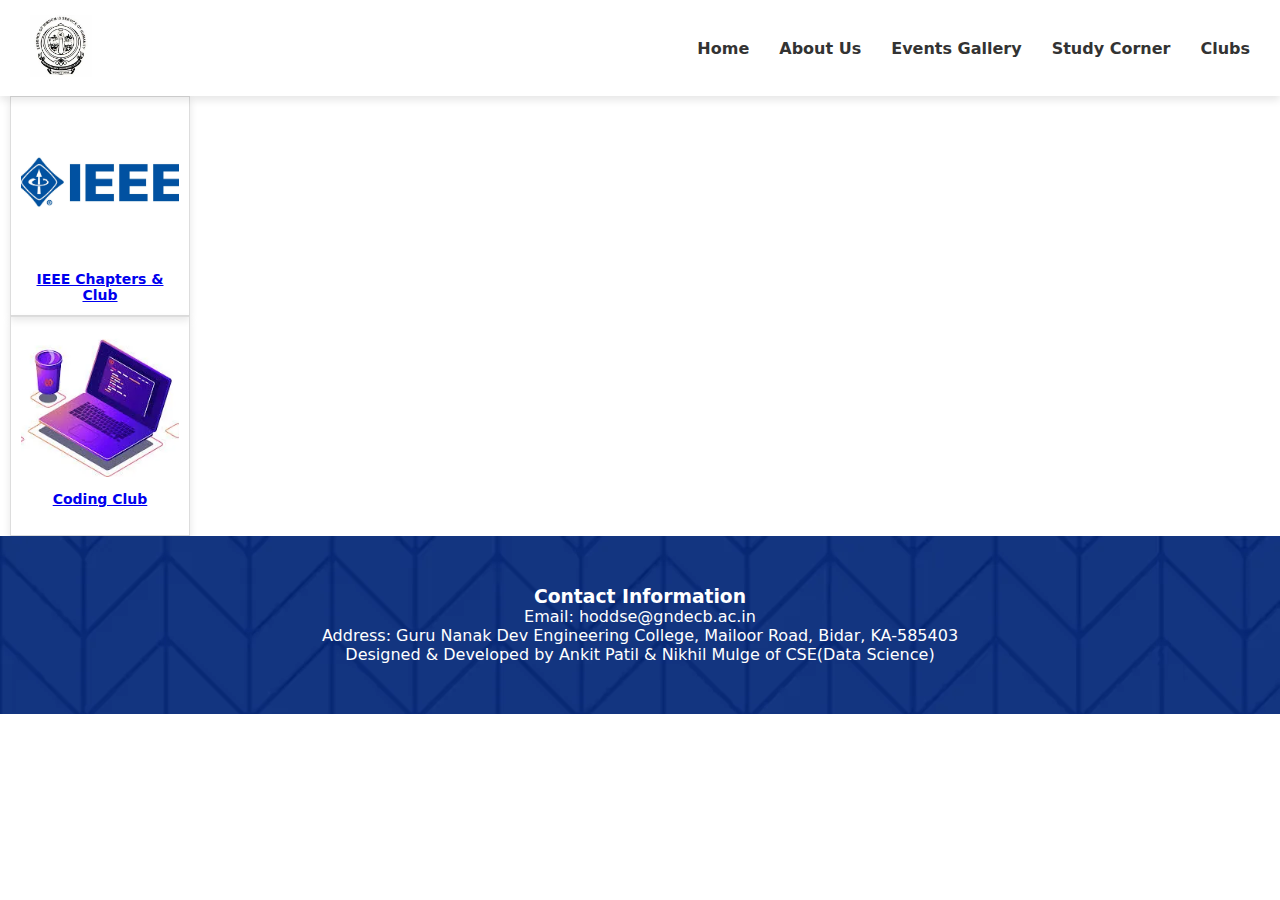
<file: clubs.html>
<!DOCTYPE html>
<html lang="en">
<head>
    <meta charset="UTF-8">
    <meta name="viewport" content="width=device-width, initial-scale=1.0">
    <title>Clubs Section</title>
    <link rel="stylesheet" href="clubs.css">

</head>
<body>
    
    <!-- Navbar -->
    <nav class="navbar">
        <div class="logo">
            <img src="gndlogo.webp" alt="University Logo">
        </div>
        <ul class="nav-links" id="nav-links">
            <li><a href="index.html">Home</a></li>
            <li><a href="index.html">About Us</a></li>
            <li><a href="gallery.html">Events Gallery</a></li>
            <li><a href="studentcorner.html">Study Corner</a></li>
            <li><a href="clubs.html">Clubs</a></li>
        </ul>
        <div class="menu-icon" id="menu-icon">
            <span>&#9776;</span>
        </div>
    </nav>

    <!-- Clubs Section -->
    <!-- IEEE Club -->
<div class="club-item">
    <a href="ieee.html">
        <img src="ieee.webp" alt="IEEE Club">
        <h3>IEEE Chapters & Club</h3>
    </a>
</div>

<!-- IEEE Club -->
<div class="club-item">
    <a href="codingclub.html">
        <img src="codingclub.webp" alt="IEEE Club">
        <h3>Coding Club</h3>
    </a>
</div>


    <!-- Footer -->
    <footer class="footer">
        <div class="footer-container">
            <h3>Contact Information</h3>
            <p>Email: hoddse@gndecb.ac.in</p>
            <p>Address: Guru Nanak Dev Engineering College, Mailoor Road, Bidar, KA-585403</p>
            <p>Designed & Developed by <a class="developername1" href="https://www.linkedin.com/in/ankit2004/">Ankit Patil</a> & <a class="developername2" href="https://www.linkedin.com/in/nikhilmulge/">Nikhil Mulge</a> of CSE(Data Science)</p>
        </div>
    </footer>

    <!-- JavaScript -->
    <script src="script.js"></script>
    <script>
        const menuIcon = document.getElementById('menu-icon');
        const navLinks = document.querySelector('.nav-links');

        menuIcon.addEventListener('click', () => {
            navLinks.classList.toggle('show');
        });

        // Function to open modal
        function openModal(modalId) {
            document.getElementById(modalId).style.display = 'block';
        }

        // Function to close modal
        function closeModal(modalId) {
            document.getElementById(modalId).style.display = 'none';
        }

        // Close modal if clicking outside the modal content
        window.onclick = function(event) {
            const modals = document.querySelectorAll('.modal');
            modals.forEach(modal => {
                if (event.target === modal) {
                    modal.style.display = 'none';
                }
            });
        }
    </script>
</body>
</html>
</file>
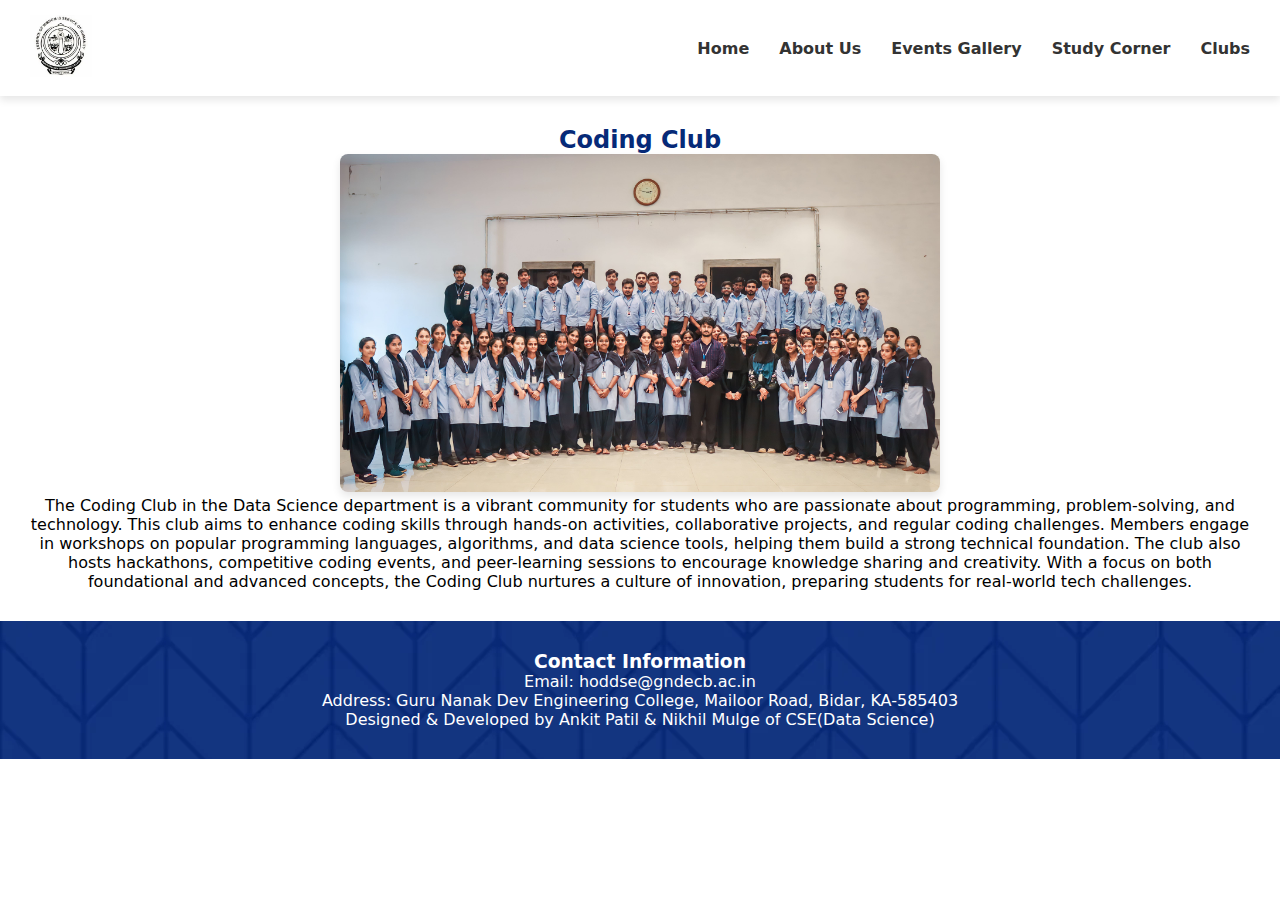
<file: codingclub.html>
<!DOCTYPE html>
<html lang="en">
<head>
    <meta charset="UTF-8">
    <meta name="viewport" content="width=device-width, initial-scale=1.0">
    <title>Coding Club</title>
    <link href="https://fonts.googleapis.com/css2?family=Roboto:wght@400;700&display=swap" rel="stylesheet">
    <link rel="stylesheet" href="codingclub.css">
</head>
<body>
    <nav class="navbar">
        <div class="logo">
          <a href="https://gndecb.ac.in/" > <img src="gndlogo.webp" alt="University Logo"></a>
        </div>
        <ul class="nav-links" id="nav-links">
            <li><a href="index.html">Home</a></li>
            <li><a href="about.html">About Us</a></li>
            <li><a href="gallery.html">Events Gallery</a></li>
            <li><a href="studentcorner.html">Study Corner</a></li>
            <li><a href="clubs.html">Clubs</a></li>
        </ul>
        <div class="menu-icon" id="menu-icon">
            <span>&#9776;</span>
        </div>
    </nav>

    <section class="club-overview">
        <h2>Coding Club</h2>
        <img src="codingclubgrp.jpg" alt="IEEE Club Group Photo" class="club-group-photo">
        <p>The Coding Club in the Data Science department is a vibrant community for students who are passionate about programming, problem-solving, and technology. This club aims to enhance coding skills through hands-on activities, collaborative projects, and regular coding challenges. Members engage in workshops on popular programming languages, algorithms, and data science tools, helping them build a strong technical foundation. The club also hosts hackathons, competitive coding events, and peer-learning sessions to encourage knowledge sharing and creativity. With a focus on both foundational and advanced concepts, the Coding Club nurtures a culture of innovation, preparing students for real-world tech challenges.</p>
    </section>




    <footer class="footer">
        <div class="footer-container">
            <h3>Contact Information</h3>
            <p>Email: hoddse@gndecb.ac.in</p>
            <p>Address: Guru Nanak Dev Engineering College, Mailoor Road, Bidar, KA-585403</p>
            <p>Designed & Developed by <a class="developername1" href="https://www.linkedin.com/in/ankit2004/">Ankit Patil</a> & <a class="developername2" href="https://www.linkedin.com/in/nikhilmulge/">Nikhil Mulge</a> of CSE(Data Science)</p>
        </div>
    </footer>

    <script src="script.js"></script>

    <script>
        // Mobile Menu Toggle Functionality
        const menuIcon = document.getElementById('menu-icon');
        const navLinks = document.getElementById('nav-links');

        menuIcon.addEventListener('click', () => {
            navLinks.classList.toggle('show');
        });
    </script>

</body>
</html>
</file>
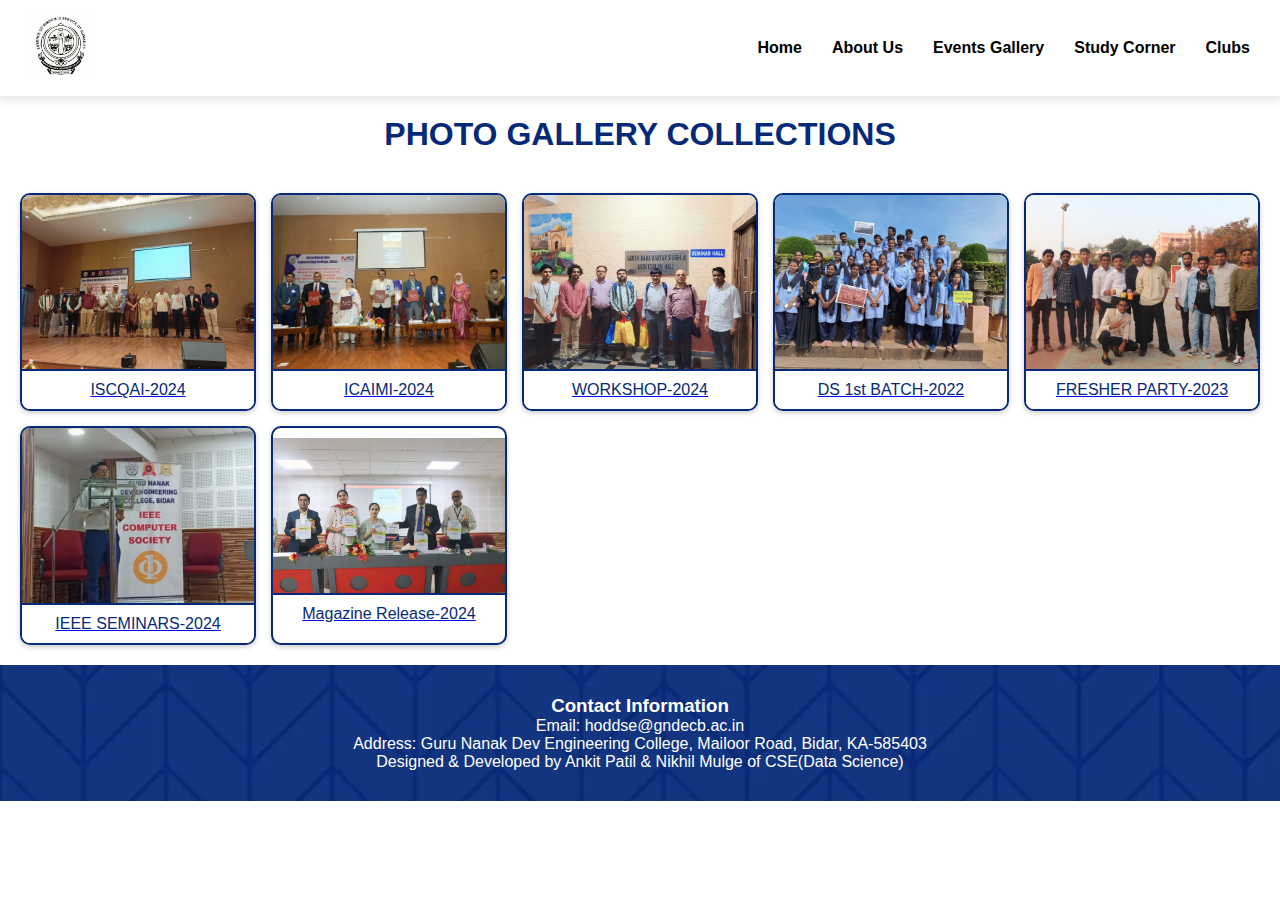
<file: gallery.html>
<!DOCTYPE html>
<html lang="en">
<head>
    <meta charset="UTF-8">
    <meta name="viewport" content="width=device-width, initial-scale=1.0">
    <title>Minimalistic Photo Gallery</title>
    <link href="https://fonts.googleapis.com/css2?family=Roboto:wght@400;700&display=swap" rel="stylesheet">
    <link rel="stylesheet" href="gallery.css">
</head>
<body>
    

    <nav class="navbar">
        <div class="logo">
            <img src="gndlogo.webp" alt="University Logo">
        </div>
        <ul class="nav-links" id="nav-links">
            <li><a href="index.html">Home</a></li>
            <li><a href="index.html">About Us</a></li> <!-- Changed to a separate page -->
            <li><a href="gallery.html">Events Gallery</a></li> <!-- Assuming a separate events page -->
            <li><a href="studentcorner.html">Study Corner</a></li>
            <li><a href="clubs.html">Clubs</a></li>
        </ul>
        <div class="menu-icon" id="menu-icon">
            <span>&#9776;</span>
        </div>
    </nav>
    
    <div class="gallery-title">PHOTO GALLERY COLLECTIONS</div>

    <div class="gallery">
        <!-- Gallery Item 1 -->
        <a href="https://photos.app.goo.gl/REzR9UXzGWSStnXg7" class="gallery-item" target="_blank">
            <img src="iscqaicover.webp" alt="ISCQAI-2024">
            <div class="details">
                ISCQAI-2024
            </div>
        </a>

        <!-- Gallery Item 2 -->
        <a href="https://photos.app.goo.gl/Z5RnbLLmGRj2vNEL6" class="gallery-item" target="_blank">
            <img src="icaimicover.webp" alt="ICAIMI-2024">
            <div class="details">
                ICAIMI-2024
            </div>
        </a>

        <!-- Gallery Item 3 -->
        <a href="https://photos.app.goo.gl/58vH9FHUxu8FZv7e9" class="gallery-item" target="_blank">
            <img src="workshopcover.webp" alt="WORKSHOP-2024">
            <div class="details">
                WORKSHOP-2024
            </div>
        </a>

        <!-- Gallery Item 4 -->
        <a href="path/to/your/folder4" class="gallery-item" target="_blank">
            <img src="fortcover.webp" alt="DS 1st BATCH-2022">
            <div class="details">
                DS 1st BATCH-2022
            </div>
        </a>

        <!-- Gallery Item 5 -->
        <a href="https://photos.app.goo.gl/QfhzorKbdwrcvqte6" class="gallery-item" target="_blank"> <!-- Updated link -->
            <img src="freshercover.webp" alt="FRESHER PARTY-2023">
            <div class="details">
                FRESHER PARTY-2023
            </div>
        </a>

        <!-- Gallery Item 6 -->
        <a href="path/to/your/folder6" class="gallery-item" target="_blank">
            <img src="ieeecover.webp" alt="IEEE SEMINARS-2024">
            <div class="details">
                IEEE SEMINARS-2024
            </div>
        </a>

        <!-- Gallery Item 7 -->
        <a href="https://photos.app.goo.gl/XRHcQzhyquURwbdR8" class="gallery-item" target="_blank">
            <img src="magzinelaunch.jpg" alt="ETC">
            <div class="details">
                Magazine Release-2024
            </div>
        </a>
    </div>

    <footer class="footer">
        <div class="footer-container">
            <h3>Contact Information</h3>
            <p>Email: hoddse@gndecb.ac.in</p>
            <p>Address: Guru Nanak Dev Engineering College, Mailoor Road, Bidar, KA-585403</p>
            <p>Designed & Developed by <a class="developername1" href="https://www.linkedin.com/in/ankit2004/">Ankit Patil</a> & <a class="developername2" href="https://www.linkedin.com/in/nikhilmulge/">Nikhil Mulge</a> of CSE(Data Science)</p>
        </div>
    </footer>

    <script>
        // Mobile Menu Toggle Functionality
        const menuIcon = document.getElementById('menu-icon');
        const navLinks = document.getElementById('nav-links');

        menuIcon.addEventListener('click', () => {
            navLinks.classList.toggle('show');
        });
    </script>

</body>
</html>
</file>
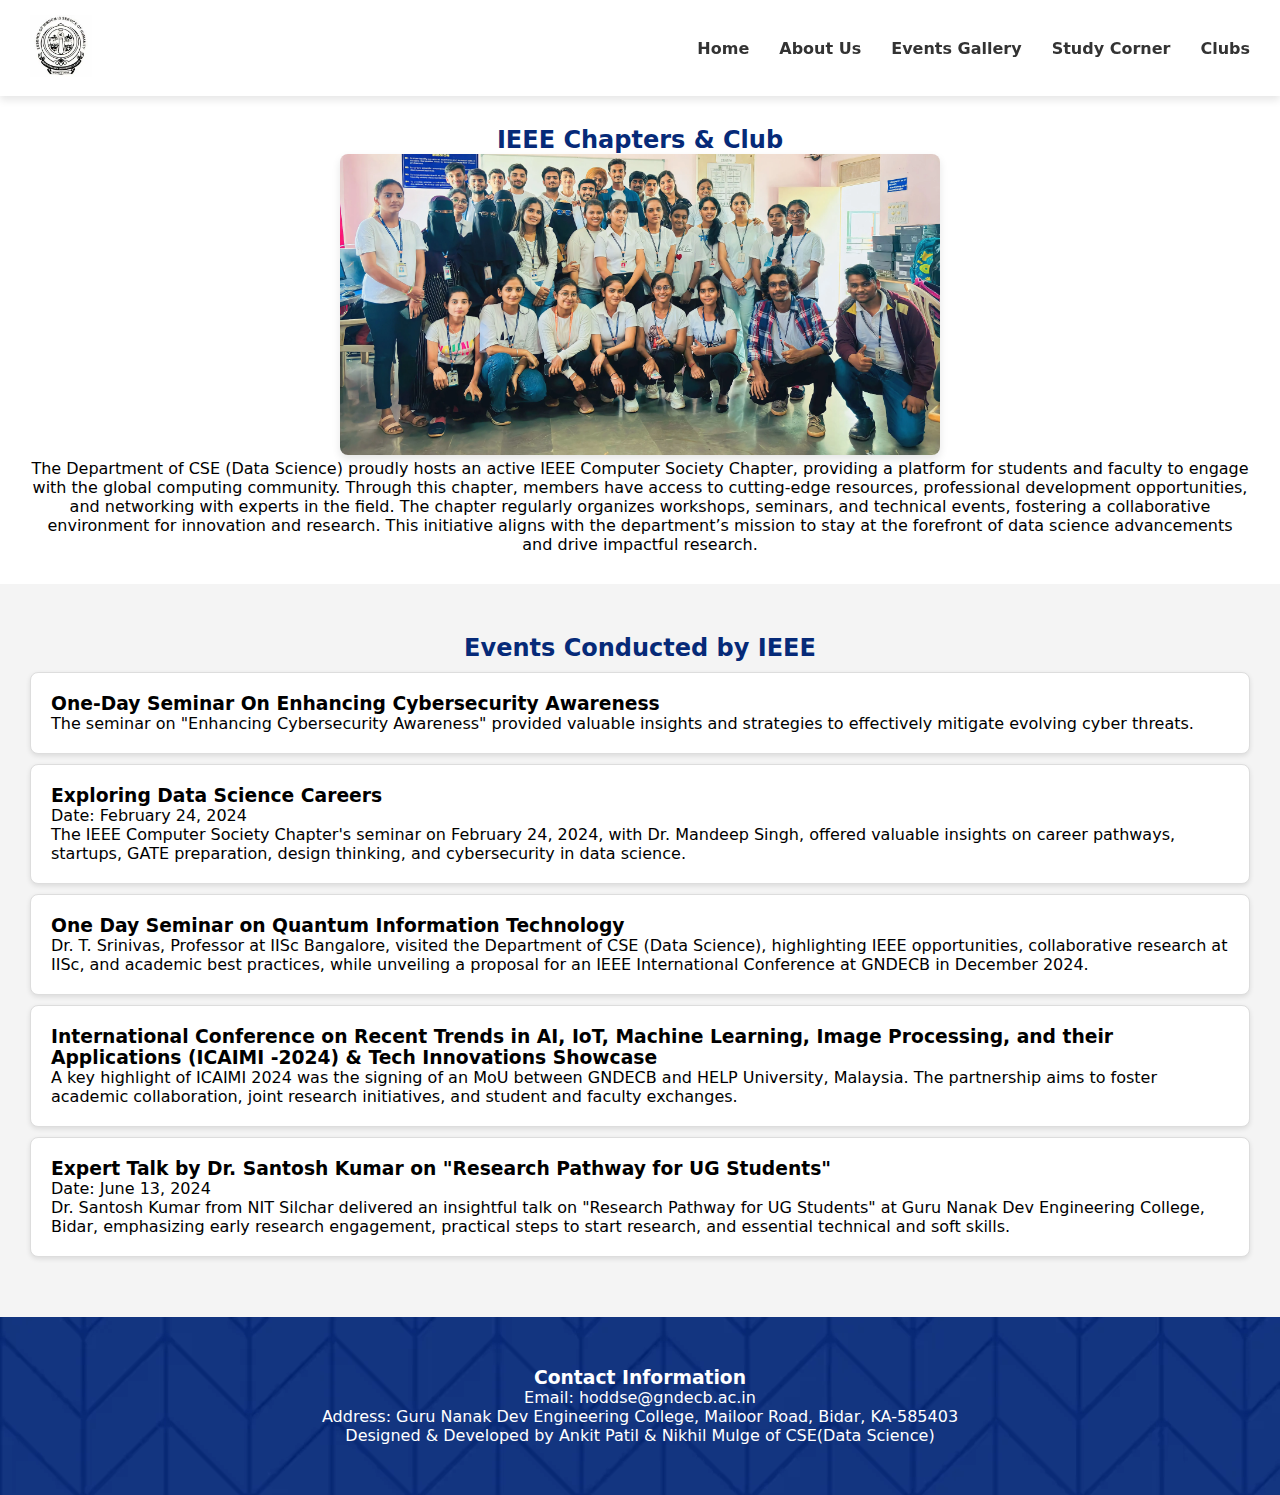
<file: ieee.html>
<!DOCTYPE html>
<html lang="en">
<head>
    <meta charset="UTF-8">
    <meta name="viewport" content="width=device-width, initial-scale=1.0">
    <title>IEEE Club</title>
    <link rel="stylesheet" href="ieee.css">
</head>
<body>
    
    <!-- Navbar -->
    <nav class="navbar">
        <div class="logo">
            <img src="gndlogo.webp" alt="University Logo">
        </div>
        <ul class="nav-links">
            <li><a href="index.html">Home</a></li>
            <li><a href="index.html">About Us</a></li>
            <li><a href="gallery.html">Events Gallery</a></li>
            <li><a href="studentcorner.html">Study Corner</a></li>
            <li><a href="clubs.html">Clubs</a></li>
        </ul>
        <div class="menu-icon">
            <span>&#9776;</span>
        </div>
    </nav>

    <!-- Club Overview -->
    <section class="club-overview">
        <h2>IEEE Chapters & Club</h2>
        <img src="aboutphoto.webp" alt="IEEE Club Group Photo" class="club-group-photo">
        <p>The Department of CSE (Data Science) proudly hosts an active IEEE Computer Society Chapter, providing a platform for students and faculty to engage with the global computing community. Through this chapter, members have access to cutting-edge resources, professional development opportunities, and networking with experts in the field. The chapter regularly organizes workshops, seminars, and technical events, fostering a collaborative environment for innovation and research. This initiative aligns with the department’s mission to stay at the forefront of data science advancements and drive impactful research.</p>
    </section>

    <!-- Events Conducted -->
    <section class="club-events">
        <h2>Events Conducted by IEEE</h2>
        <div class="event-item" data-title-photo="ai-ethics-seminar.jpg">
            <h3>One-Day Seminar On Enhancing  Cybersecurity Awareness</h3>
            <!-- <p>Date: September 20, 2024</p> -->
            <p>The seminar on "Enhancing Cybersecurity Awareness" provided valuable insights and strategies to effectively mitigate evolving cyber threats.</p>
        </div>

        <div class="event-item" data-title-photo="hackathon-2024.jpg">
            <h3>Exploring Data Science Careers</h3>
            <p>Date: February 24, 2024</p>
            <p>The IEEE Computer Society Chapter's seminar on February 24, 2024, with Dr. Mandeep Singh, offered valuable insights on career pathways, startups, GATE preparation, design thinking, and cybersecurity in data science.</p>
        </div>

        <div class="event-item" data-title-photo="robotics-workshop.jpg">
            <h3>One Day Seminar on Quantum Information Technology</h3>
            <!-- <p>Date: August 15, 2024</p> -->
            <p>Dr. T. Srinivas, Professor at IISc Bangalore, visited the Department of CSE (Data Science), highlighting IEEE opportunities, collaborative research at IISc, and academic best practices, while unveiling a proposal for an IEEE International Conference at GNDECB in December 2024.</p>
        </div>

        <div class="event-item" data-title-photo="ai-ethics-seminar.jpg">
            <h3>International Conference on Recent Trends in AI, IoT, Machine Learning, Image Processing, and their Applications (ICAIMI -2024) & Tech Innovations Showcase</h3>
            <!-- <p>Date: September 20, 2024</p> -->
            <p>A key highlight of ICAIMI 2024 was the signing of an MoU between GNDECB and HELP University, Malaysia. The partnership aims to foster academic collaboration, joint research initiatives, and student and faculty exchanges.</p>
        </div>

        <div class="event-item" data-title-photo="ai-ethics-seminar.jpg">
            <h3>Expert Talk by Dr. Santosh Kumar on "Research Pathway for UG Students"</h3>
            <p>Date: June 13, 2024</p>
            <p>Dr. Santosh Kumar from NIT Silchar delivered an insightful talk on "Research Pathway for UG Students" at Guru Nanak Dev Engineering College, Bidar, emphasizing early research engagement, practical steps to start research, and essential technical and soft skills.</p>
        </div>
    </section>

    <!-- Footer -->
    <footer class="footer">
        <div class="footer-container">
            <h3>Contact Information</h3>
            <p>Email: hoddse@gndecb.ac.in</p>
            <p>Address: Guru Nanak Dev Engineering College, Mailoor Road, Bidar, KA-585403</p>
            <p>Designed & Developed by <a class="developername1" href="https://www.linkedin.com/in/ankit2004/">Ankit Patil</a> & <a class="developername2" href="https://www.linkedin.com/in/nikhilmulge/">Nikhil Mulge</a> of CSE(Data Science)</p>
        </div>
    </footer>

    <!-- Modal Structure -->
    <div id="myModal" class="modal">
        <div class="modal-content">
            <span class="close">&times;</span>
            <div id="modalContent"></div>
            <img id="modalImage" src="ieee.webp" alt="Event Image" class="modal-image">
        </div>
    </div>

    <script src="script.js"></script>
    <script>
        const menuIcon = document.getElementById('menu-icon');
        const navLinks = document.querySelector('.nav-links');

        menuIcon.addEventListener('click', () => {
            navLinks.classList.toggle('show');
        });
    </script>

</body>
</html>
</file>
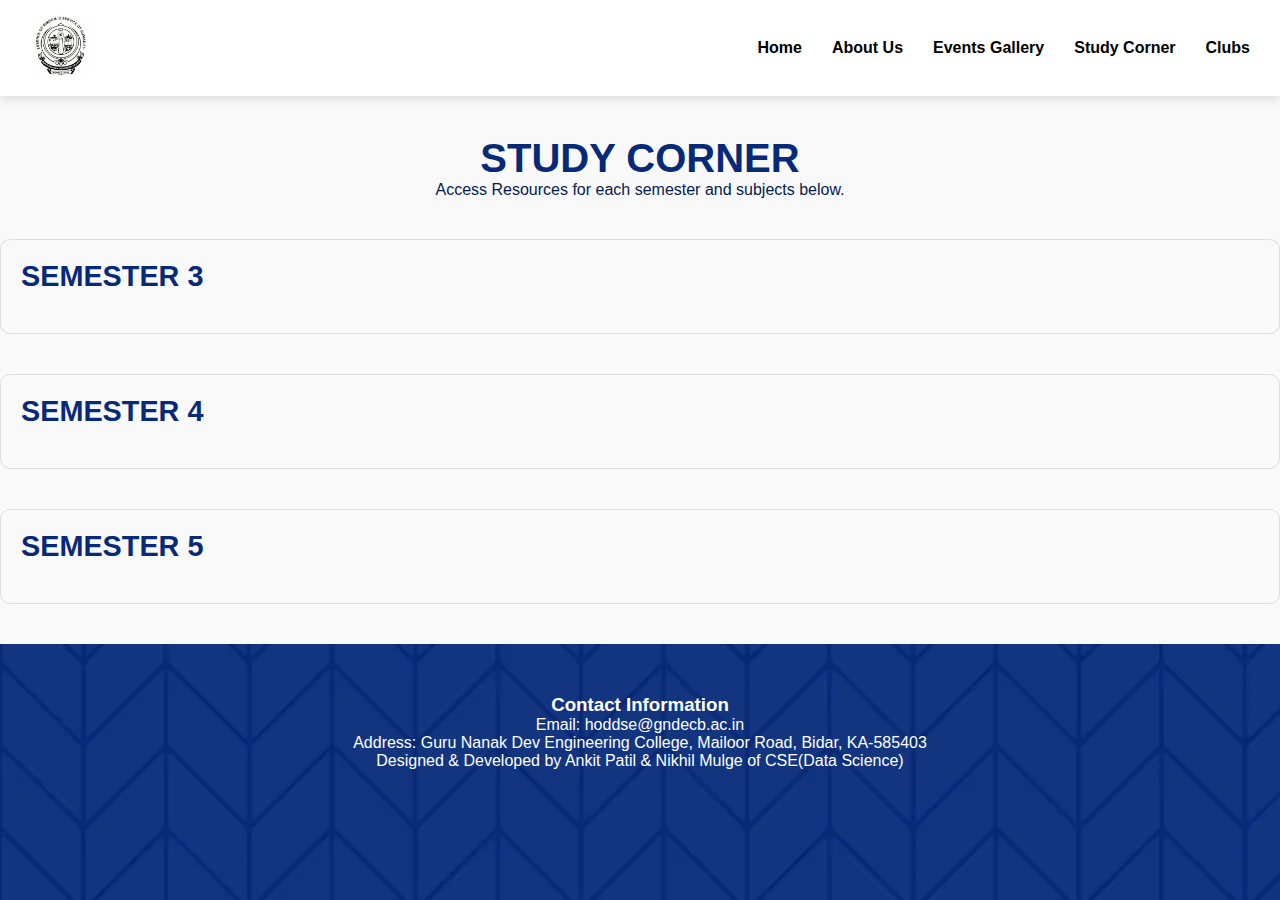
<file: studentcorner.html>
<!DOCTYPE html>
<html lang="en">
<head>
    <meta charset="UTF-8">
    <meta name="viewport" content="width=device-width, initial-scale=1.0">
    <title>Study Corner</title>
    <link rel="stylesheet" href="studentcorner.css">
</head>
<body>
    

    <!-- Navbar -->
    <nav class="navbar">
        <div class="logo">
            <img src="gndlogo.webp" alt="University Logo">
        </div>
        <ul class="nav-links" id="nav-links">
            <li><a href="index.html">Home</a></li>
            <li><a href="index.html">About Us</a></li>
            <li><a href="gallery.html">Events Gallery</a></li>
            <li><a href="studentcorner.html">Study Corner</a></li>
            <li><a href="clubs.html">Clubs</a></li>
        </ul>
        <div class="menu-icon" id="menu-icon" onclick="toggleMenu()">
            <span>&#9776;</span>
        </div>
    </nav>

    <!-- Section Title -->
    <div class="section-title">
        <h2>Study Corner</h2>
        <p>Access Resources for each semester and subjects below.</p>
    </div>

    <!-- Semester 3 Section -->
    <div class="semester-section" onclick="toggleSubjects('semester3')">
        <div class="triangle"></div>
        <h3>SEMESTER 3</h3>
        <div class="subjects" id="semester3">
            <a href="https://drive.google.com/drive/folders/1AcNXA-2tTOE3fJS7fk8HWkl_-bjCjkKx?usp=sharing" class="subject" target="_blank">
                <div class="subject-title">Mathematics III</div>
            </a>
            <a href="https://drive.google.com/drive/folders/1OejqZLooa_jMW9Sgb6tICW3N2LERcicK?usp=sharing" class="subject" target="_blank">
                <div class="subject-title">Operating Systems</div>
            </a>
            <a href="https://drive.google.com/drive/folders/1ofl483r8tErfbvhn-5nkJTqE-uxmqrmr?usp=sharing" class="subject" target="_blank">
                <div class="subject-title">Data Structures</div>
            </a>
            <a href="https://drive.google.com/drive/folders/13rkIUGQTOZcSWI5iEFOH0BIQDhzN1oBM?usp=sharing" class="subject" target="_blank">
                <div class="subject-title">DDCO</div>
            </a>
            <a href="https://drive.google.com/drive/folders/1m85x3dJepeohZYi9Z0EFVT7VjN50T9lc?usp=sharing" class="subject" target="_blank">
                <div class="subject-title">R Language</div>
            </a>
            <a href="https://drive.google.com/drive/folders/1NnK3LwcNt59G4xWfKkaMqbHtM7xhJ2Ke?usp=sharing" class="subject" target="_blank">
                <div class="subject-title">DS Lab</div>
            </a>
            <a href="https://drive.google.com/drive/folders/1v0VIp9-ILQykh4s-GBOFxVG8mqvjtdGM?usp=sharing" class="subject" target="_blank">
                <div class="subject-title">PHP</div>
            </a>
        </div>
    </div>

    <div class="semester-section" onclick="toggleSubjects('semester4')">
        <div class="triangle"></div>
        <h3>SEMESTER 4</h3>
        <div class="subjects" id="semester4">
            <a href="https://drive.google.com/drive/folders/1HZ0RRKyGRitVYpfq5v9mXs7IN02Nveen?usp=drive_link" class="subject" target="_blank">
                <div class="subject-title">Discrete Mathematical Structures</div>
            </a>
            <!-- <a href="https://drive.google.com/drive/folders/1zF6p8Y2R9HRsx0cQ9soPRMIt9J0sa3iB?usp=sharing" class="subject" target="_blank">
                <div class="subject-title">Computer Networks</div>
            </a>
            <a href="https://drive.google.com/drive/folders/1u9UIrzbpqwXAI2yo250MSz81KurwSy4k?usp=sharing" class="subject" target="_blank">
                <div class="subject-title">Theory of computation</div>
            </a>
            <a href="https://drive.google.com/drive/folders/1Ta-yb6YkmtPVO5C01Vdm6Z05J9mn472x?usp=sharing" class="subject" target="_blank">
                <div class="subject-title">Data Warehouse</div>
            </a>
            <a href="https://drive.google.com/drive/folders/1NVuNAmP1eM3kqnjdDGuM4BQzlDVNqU-I?usp=sharing" class="subject" target="_blank">
                <div class="subject-title">Data Visualization Lab</div>
            </a>
            <a href="https://drive.google.com/drive/folders/1NVuNAmP1eM3kqnjdDGuM4BQzlDVNqU-I?usp=sharing" class="subject" target="_blank">
                <div class="subject-title">Research Methadology</div>
            </a>
            <a href="https://drive.google.com/drive/folders/1WNzKV8BmtJfcdz1x8a7QS4UQM8813OBL?usp=sharing" class="subject" target="_blank">
                <div class="subject-title">EVS</div>
            </a> -->
        </div>
    </div>

    <!-- Semester 5 Section -->
    <div class="semester-section" onclick="toggleSubjects('semester5')">
        <div class="triangle"></div>
        <h3>SEMESTER 5</h3>
        <div class="subjects" id="semester5">
            <a href="https://drive.google.com/drive/folders/1VIGRboMIk-A8_FXEEIi5ifjhKLe6yl52?usp=sharing" class="subject" target="_blank">
                <div class="subject-title">Software Engineering</div>
            </a>
            <a href="https://drive.google.com/drive/folders/1zF6p8Y2R9HRsx0cQ9soPRMIt9J0sa3iB?usp=sharing" class="subject" target="_blank">
                <div class="subject-title">Computer Networks</div>
            </a>
            <a href="https://drive.google.com/drive/folders/1u9UIrzbpqwXAI2yo250MSz81KurwSy4k?usp=sharing" class="subject" target="_blank">
                <div class="subject-title">Theory of computation</div>
            </a>
            <a href="https://drive.google.com/drive/folders/1Ta-yb6YkmtPVO5C01Vdm6Z05J9mn472x?usp=sharing" class="subject" target="_blank">
                <div class="subject-title">Data Warehouse</div>
            </a>
            <a href="https://drive.google.com/drive/folders/1NVuNAmP1eM3kqnjdDGuM4BQzlDVNqU-I?usp=sharing" class="subject" target="_blank">
                <div class="subject-title">Data Visualization Lab</div>
            </a>
            <a href="https://drive.google.com/drive/folders/1NVuNAmP1eM3kqnjdDGuM4BQzlDVNqU-I?usp=sharing" class="subject" target="_blank">
                <div class="subject-title">Research Methadology</div>
            </a>
            <a href="https://drive.google.com/drive/folders/1WNzKV8BmtJfcdz1x8a7QS4UQM8813OBL?usp=sharing" class="subject" target="_blank">
                <div class="subject-title">EVS</div>
            </a>
        </div>
    </div>

    <!-- Footer -->
    <footer class="footer">
        <div class="footer-container">
            <h3>Contact Information</h3>
            <p>Email: hoddse@gndecb.ac.in</p>
            <p>Address: Guru Nanak Dev Engineering College, Mailoor Road, Bidar, KA-585403</p>
            <p>Designed & Developed by <a class="developername1" href="https://www.linkedin.com/in/ankit2004/">Ankit Patil</a> & <a class="developername2" href="https://www.linkedin.com/in/nikhilmulge/">Nikhil Mulge</a> of CSE(Data Science)</p>
        </div>
    </footer>

    <script>
        // JavaScript function to toggle subjects
        function toggleSubjects(semesterId) {
            const subjects = document.getElementById(semesterId);
            if (subjects.style.display === "none" || subjects.style.display === "") {
                subjects.style.display = "grid"; // Show subjects as a grid
            } else {
                subjects.style.display = "none"; // Hide subjects
            }
        }

        // JavaScript function to toggle navbar menu on mobile
        function toggleMenu() {
            const navLinks = document.getElementById("nav-links");
            navLinks.classList.toggle("show");
        }
    </script>

</body>
</html>
</file>
<file: gallery.css>
html {
    scroll-behavior: smooth;
    overflow-x: hidden;
}

:root {
    --white: #ffffff;
    --text-color: #000; /* Adjust as needed */
    --primary-color: #062a78; /* Define your primary color */
}

* {
    margin: 0;
    padding: 0;
    box-sizing: border-box;
}

body {
    font-family: Arial, Helvetica, sans-serif;
    background-color: white;
    color: black;
}

.navbar {
    display: flex;
    justify-content: space-between;
    align-items: center;
    padding: 15px 30px;
    background-color: var(--white);
    box-shadow: 0 4px 8px rgba(0, 0, 0, 0.1);
    position: sticky;
    top: 0;
    z-index: 1000;
}

.logo img {
    width: 62px;
    height: auto;
}

.nav-links {
    list-style-type: none;
    display: flex;
    margin-left: auto;
}

.nav-links li {
    display: inline;
    margin-left: 30px;
}

.nav-links li a {
    text-decoration: none;
    color: var(--text-color); /* Change to dark text color */
    font-weight: bold;
    transition: color 0.3s ease; /* Smooth hover effect */
}

.nav-links li a:hover,
.nav-links li a:focus {
    color: rgb(6, 42, 120);
    outline: 2px dashed #ccc; /* Outline for focus */
}

/* Mobile View: Hide the navbar links and show the menu icon */
.menu-icon {
    display: none;
    font-size: 28px;
    cursor: pointer;
}

/* Media query for mobile devices */
@media (max-width: 768px) {
    .nav-links {
        display: none;
        flex-direction: column;
        position: absolute;
        top: 60px; /* Below the navbar */
        right: 0;
        background-color: var(--white);
        width: 100%;
        text-align: center;
        box-shadow: 0 8px 16px rgba(0, 0, 0, 0.1);
    }

    .nav-links li {
        margin: 20px 0;
    }

    .menu-icon {
        display: block;
    }

    .nav-links.show {
        display: flex;
    }
}

.gallery-title {
    text-align: center;
    font-size: 2rem;
    font-weight: 700;
    color: #062a78;
    margin: 20px 0;
}

.gallery {
    display: grid;
    grid-template-columns: repeat(auto-fit, minmax(200px, 1fr));
    gap: 15px;
    padding: 20px;
}

/* Gallery item styles */
.gallery-item {
    position: relative;
    overflow: hidden;
    border-radius: 10px;
    transition: transform 0.3s ease;
    text-align: center;
    border: 2px solid #062a78;
    box-shadow: 0 2px 5px rgba(0, 0, 0, 0.2);
    display: flex;
    flex-direction: column;
    justify-content: center;
    align-items: center;
}

.gallery-item img {
    width: 100%;
    height: auto;
    object-fit: cover;
    border-bottom: 2px solid #062a78;
}

.gallery-item .details {
    background-color: white;
    color: #062a78;
    padding: 10px;
    font-size: 1rem;
    width: 100%;
    text-align: center;
    transition: all 0.3s ease;
}

/* Hover effect for desktop */
.gallery-item:hover {
    transform: scale(1.05);
}

.gallery-item:hover .details {
    background-color: #ffffff;
    color: #062a78;
    font-weight: bold;
}

/* Mobile View Adjustments */
@media only screen and (max-width: 768px) {
    .gallery {
        grid-template-columns: 1fr;
        gap: 10px; /* Smaller gap for mobile */
    }

    .gallery-item img {
        height: 200px;
    }

    .details {
        font-size: 0.9rem;
        padding: 8px;
    }
}

.footer {
    background-color: var(--primary-color);
    color: var(--white);
    padding: 30px;
    text-align: center;
    font-family: 'Arial', sans-serif;
    background-image: url(background.webp);
}

.developername1 {
    color: white;
    text-decoration: none;
  }
  
.developername2 {
    color: white;
    text-decoration: none;
}

.footer-container {
    min-height: 100%;
    display: flex;
    flex-direction: column;
}

/* Main content should take up all available space */
.content {
    flex: 1;
}
</file>
<file: studentcorner.css>
html {
    scroll-behavior: smooth;
    overflow-x: hidden;
}

:root {
    --white: #ffffff;
    --text-color: #000;
    --primary-color: #062a78;
    --hover-color: rgb(6, 42, 120);
    --dark-blue: #041c4d;
}

* {
    margin: 0;
    padding: 0;
    box-sizing: border-box;
}

html, body {
    height: 100%;
    margin: 0;
    display: flex; /* Use Flexbox for body */
    flex-direction: column; /* Stack elements vertically */
}

body {
    font-family: Arial, Helvetica, sans-serif;
    background-color: #f9f9f9; /* Light gray for minimalistic look */
    color: var(--text-color);
    flex: 1; /* Allow the body to grow and fill the space */
}

/* Navbar Styling */
.navbar {
    display: flex;
    justify-content: space-between;
    align-items: center;
    padding: 15px 30px;
    background-color: var(--white);
    box-shadow: 0 4px 8px rgba(0, 0, 0, 0.1);
    position: sticky;
    top: 0;
    z-index: 1000;
    transition: background-color 0.3s ease;
}

.logo img {
    width: 62px;
    height: auto;
}

.nav-links {
    list-style-type: none;
    display: flex;
    margin-left: auto;
}

.nav-links li {
    display: inline;
    margin-left: 30px;
}

.nav-links li a {
    text-decoration: none;
    color: var(--text-color);
    font-weight: bold;
    transition: color 0.3s ease;
}

.nav-links li a:hover,
.nav-links li a:focus {
    color: var(--hover-color);
    outline: 2px dashed #ccc;
}

/* Mobile Menu Icon */
.menu-icon {
    display: none;
    font-size: 28px;
    cursor: pointer;
}

@media (max-width: 768px) {
    .nav-links {
        display: none;
        flex-direction: column;
        position: absolute;
        top: 60px;
        right: 0;
        background-color: var(--white);
        width: 100%;
        text-align: center;
        box-shadow: 0 8px 16px rgba(0, 0, 0, 0.1);
        transform: translateY(-20px);
        opacity: 0;
        transition: transform 0.3s ease, opacity 0.3s ease;
    }

    .nav-links li {
        margin: 20px 0;
    }

    .menu-icon {
        display: block;
    }

    .nav-links.show {
        display: flex;
        transform: translateY(0);
        opacity: 1;
    }

    .nav-links li a {
        font-size: 1.2rem;
        padding: 15px;
    }
}

/* Section Title Styling */
.section-title {
    text-align: center;
    margin: 40px 0;
}

.section-title h2 {
    font-size: 2.5rem;
    color: var(--primary-color);
    text-transform: uppercase;
}

.section-title p {
    font-size: 1rem;
    color: var(--dark-blue);
}

/* Semester Section */
.semester-section {
    margin-bottom: 40px;
    cursor: pointer;
    position: relative;
    border: 1px solid #ddd;
    padding: 20px;
    border-radius: 10px;
    transition: box-shadow 0.3s ease;
}

.semester-section:hover {
    box-shadow: 0 4px 20px rgba(0, 0, 0, 0.1);
}

.semester-section h3 {
    font-size: 1.8rem;
    color: var(--primary-color);
    margin-bottom: 20px;
    text-transform: uppercase;
}

.triangle {
    width: 0;
    height: 0;
    border-left: 15px solid transparent;
    border-right: 15px solid transparent;
    border-bottom: 15px solid black; /* Triangle color */
    position: absolute;
    top: 100%; /* Position below the title */
    left: calc(50% - 15px); /* Center the triangle */
    opacity: 0;
    animation: bounce 1.5s infinite;
}

@keyframes bounce {
    0%, 100% {
        transform: translateY(0);
    }
    50% {
        transform: translateY(-8px);
    }
}

/* Subjects Section */
.subjects {
    display: none; /* Initially hidden */
    grid-template-columns: repeat(auto-fit, minmax(200px, 1fr));
    gap: 20px;
    margin-top: 20px;
}

.subject {
    background-color: var(--primary-color); /* Dark blue background */
    color: var(--white);
    padding: 15px;
    text-align: center;
    border-radius: 8px;
    transition: transform 0.3s ease, background-color 0.3s ease;
    text-decoration: none;
}

.subject:hover {
    transform: scale(1.05);
    background-color: var(--dark-blue);
}

.subject-title {
    font-size: 1.2rem;
    font-weight: bold;
}

/* Footer Styling */
.footer {
    background-color: var(--primary-color);
    color: var(--white);
    padding: 50px;
    text-align: center;
    flex-shrink: 0; 
    flex: auto;
    background-image: url(background.webp);
}

/* Mobile Layout Adjustments */
@media (max-width: 768px) {
    .subjects {
        grid-template-columns: 1fr; /* One column for mobile */
    }
}

.developername1 {
    color: white;
    text-decoration: none;
  }
  
.developername2 {
    color: white;
    text-decoration: none;
}

.footer-container {
    min-height: 100%;
    display: flex;
    flex-direction: column;
}

/* Main content should take up all available space */
.content {
    flex: 1;
}
</file>
<file: clubs.css>
html {
    scroll-behavior: smooth;
    overflow-x: hidden;
}

/* Resetting default margin and padding */
* {
    margin: 0;
    padding: 0;
    box-sizing: border-box;
    font-family: system-ui, -apple-system, BlinkMacSystemFont, 'Segoe UI', Roboto, Oxygen, Ubuntu, Cantarell, 'Open Sans', 'Helvetica Neue', sans-serif;
}

/* Color Palette */
:root {
    --primary-color: rgb(6, 42, 120); /* Dark Blue */
    --secondary-color: #f4f4f4; /* Light Gray */
    --accent-color: #ff6f61; /* Coral */
    --text-color: #333; /* Dark Gray */
    --white: #ffffff; /* White */
}

/* Navbar */
.navbar {
    display: flex;
    justify-content: space-between;
    align-items: center;
    padding: 15px 30px;
    background-color: var(--white);
    box-shadow: 0 4px 8px rgba(0, 0, 0, 0.1);
    position: sticky;
    top: 0;
    z-index: 1000;
}

.logo img {
    width: 62px;
    height: auto;
}

.nav-links {
    list-style-type: none;
    display: flex;
    margin-left: auto;
}

.nav-links li {
    display: inline;
    margin-left: 30px;
}

.nav-links li a {
    text-decoration: none;
    color: var(--text-color);
    font-weight: bold;
    transition: color 0.3s ease; /* Smooth hover effect */
}

.nav-links li a:hover {
    color: var(--primary-color);     
}

/* Mobile View: Hide the navbar links and show the menu icon */
.menu-icon {
    display: none;
    font-size: 28px;
    cursor: pointer;
}

/* Media query for mobile devices */
@media (max-width: 768px) {
    .nav-links {
        display: none;
        flex-direction: column;
        position: absolute;
        top: 60px; /* Below the navbar */
        right: 0;
        background-color: var(--white);
        width: 100%;
        text-align: center;
        box-shadow: 0 8px 16px rgba(0, 0, 0, 0.1);
    }

    .nav-links li {
        margin: 20px 0;
    }

    .menu-icon {
        display: block;
    }

    .nav-links.show {
        display: flex;
    }
}

h2 {
    color: var(--primary-color);
}

/* Clubs Section */
.clubs {
    padding: 50px 0;
    background-color: var(--secondary-color);
    text-align: center;
}

.clubs-container {
    display: flex;
    justify-content: center; /* Center items horizontally */
    align-items: flex-start; /* Align clubs at the start */
    flex-wrap: nowrap; /* Prevent wrapping */
    overflow-x: auto; /* Enable horizontal scrolling if needed */
    padding: 0 20px; /* Add padding for better spacing */
}

.club-item {
    width: 180px; /* Set the width to make the boxes smaller */
    height: 220px; /* Set the height for club boxes */
    text-align: center;
    border: 1px solid #ddd;
    padding: 10px;
    box-shadow: 0 4px 8px rgba(0, 0, 0, 0.1);
    transition: transform 0.3s ease;
    cursor: pointer; /* Show pointer on hover since it's clickable */
    margin: 0 10px; /* Add margin to create space between items */
}

.club-item img {
    width: 100%; /* Ensure the image fits inside the box */
    height: 150px; /* Adjust the height of the image */
    object-fit: cover;
}

.club-item h3 {
    font-size: 14px; /* Decrease font size for smaller boxes */
    margin-top: 10px;
}

.club-item:hover {
    transform: scale(1.05); /* Slight zoom effect on hover */
}

/* Styling for Individual Club Pages */
.club-details {
    padding: 50px;
    background-color: var(--secondary-color);
    color: var(--text-color);
}

.club-details .club-header {
    display: flex;
    flex-direction: column;
    align-items: center;
}

.club-details img {
    max-width: 80%;
    border-radius: 8px;
    box-shadow: 0 4px 8px rgba(0, 0, 0, 0.1);
    margin-bottom: 20px;
}

.club-details h2 {
    color: var(--primary-color);
    font-size: 28px;
}

.club-details p {
    font-size: 18px;
    line-height: 1.6;
    margin-bottom: 20px;
}

.club-details .events {
    margin-top: 30px;
}

.club-details .events h3 {
    font-size: 22px;
    color: var(--primary-color);
}

.club-details .events ul {
    list-style-type: disc;
    padding-left: 20px;
}

.club-details .events ul li {
    font-size: 18px;
    margin-bottom: 10px;
}

/* Footer */
.footer {
    background-color: var(--primary-color);
    color: var(--white);
    padding: 50px;
    text-align: center;
    justify-content: end;
    flex: auto;
    background-image: url(background.webp);
}

/* Media queries for individual club page */
@media (max-width: 768px) {
    .club-details img {
        max-width: 100%;
    }

    .clubs-container {
        flex-direction: column; /* Stack items vertically on mobile */
        align-items: center; /* Center items */
        overflow-x: hidden; /* Disable horizontal scrolling */
    }

    .club-item {
        min-width: 100%; /* Take full width on mobile */
        margin-bottom: 20px; /* Add space between items */
    }
}

.developername1 {
    color: white;
    text-decoration: none;
  }
  
.developername2 {
    color: white;
    text-decoration: none;
}

.footer-container {
    min-height: 100%;
    display: flex;
    flex-direction: column;
}

/* Main content should take up all available space */
.content {
    flex: 1;
}
</file>
<file: codingclub.css>
html {
    scroll-behavior: smooth;
    overflow-x: hidden;
}

/* Resetting default margin and padding */
* {
    margin: 0;
    padding: 0;
    box-sizing: border-box;
    font-family: system-ui, -apple-system, BlinkMacSystemFont, 'Segoe UI', Roboto, Oxygen, Ubuntu, Cantarell, 'Open Sans', 'Helvetica Neue', sans-serif;
}

/* Color Palette */
:root {
    --primary-color: rgb(6, 42, 120); /* Dark Blue */
    --secondary-color: #f4f4f4; /* Light Gray */
    --accent-color: #ff6f61; /* Coral */
    --text-color: #333; /* Dark Gray */
    --white: #ffffff; /* White */
}

/* Navbar */
.navbar {
    display: flex;
    justify-content: space-between;
    align-items: center;
    padding: 15px 30px;
    background-color: var(--white);
    box-shadow: 0 4px 8px rgba(0, 0, 0, 0.1);
    position: sticky;
    top: 0;
    z-index: 1000;
}

.logo img {
    width: 62px;
    height: auto;
}

.nav-links {
    list-style-type: none;
    display: flex;
    margin-left: auto;
}

.nav-links li {
    display: inline;
    margin-left: 30px;
}

.nav-links li a {
    text-decoration: none;
    color: var(--text-color);
    font-weight: bold;
    transition: color 0.3s ease; /* Smooth hover effect */
}

.nav-links li a:hover {
    color: rgb(6, 42, 120);     
}

/* Mobile View: Hide the navbar links and show the menu icon */
.menu-icon {
    display: none;
    font-size: 28px;
    cursor: pointer;
}

/* Media query for mobile devices */
@media (max-width: 768px) {
    .nav-links {
        display: none;
        flex-direction: column;
        position: absolute;
        top: 60px; /* Below the navbar */
        right: 0;
        background-color: var(--white);
        width: 100%;
        text-align: center;
        box-shadow: 0 8px 16px rgba(0, 0, 0, 0.1);
    }

    .nav-links li {
        margin: 20px 0;
    }

    .menu-icon {
        display: block;
    }

    .nav-links.show {
        display: flex;
    }
}

.footer {
    background-color: var(--primary-color);
    color: var(--white);
    padding: 30px;
    text-align: center;
    font-family: 'Arial', sans-serif;
    background-image: url(background.webp);
}

.developername1 {
    color: white;
    text-decoration: none;
  }
  
.developername2 {
    color: white;
    text-decoration: none;
}

h2 {
    color: var(--primary-color);
    text-align: center; /* Center headings */
}

/* Club Overview */
.club-overview {
    padding: 30px;
    text-align: center;
}

.club-group-photo {
    width: 100%; /* Full width */
    max-width: 600px; /* Maximum width */
    height: auto; /* Maintain aspect ratio */
    border-radius: 8px; /* Rounded corners */
    box-shadow: 0 4px 8px rgba(0, 0, 0, 0.1); /* Box shadow */
}
</file>
<file: ieee.css>
html {
    scroll-behavior: smooth;
    overflow-x: hidden;
}

/* Resetting default margin and padding */
* {
    margin: 0;
    padding: 0;
    box-sizing: border-box;
    font-family: system-ui, -apple-system, BlinkMacSystemFont, 'Segoe UI', Roboto, Oxygen, Ubuntu, Cantarell, 'Open Sans', 'Helvetica Neue', sans-serif;
}

/* Color Palette */
:root {
    --primary-color: rgb(6, 42, 120); /* Dark Blue */
    --secondary-color: #f4f4f4; /* Light Gray */
    --accent-color: #ff6f61; /* Coral */
    --text-color: #333; /* Dark Gray */
    --white: #ffffff; /* White */
}

/* Navbar */
.navbar {
    display: flex;
    justify-content: space-between;
    align-items: center;
    padding: 15px 30px;
    background-color: var(--white);
    box-shadow: 0 4px 8px rgba(0, 0, 0, 0.1);
    position: sticky;
    top: 0;
    z-index: 1000;
}

.logo img {
    width: 62px;
    height: auto;
}

.nav-links {
    list-style-type: none;
    display: flex;
    margin-left: auto;
}

.nav-links li {
    display: inline;
    margin-left: 30px;
}

.nav-links li a {
    text-decoration: none;
    color: var(--text-color);
    font-weight: bold;
    transition: color 0.3s ease; /* Smooth hover effect */
}

.nav-links li a:hover {
    color: var(--primary-color);     
}

/* Mobile View: Hide the navbar links and show the menu icon */
.menu-icon {
    display: none;
    font-size: 28px;
    cursor: pointer;
}

/* Media query for mobile devices */
@media (max-width: 768px) {
    .nav-links {
        display: none;
        flex-direction: column;
        position: absolute;
        top: 60px; /* Below the navbar */
        right: 0;
        background-color: var(--white);
        width: 100%;
        text-align: center;
        box-shadow: 0 8px 16px rgba(0, 0, 0, 0.1);
    }

    .nav-links li {
        margin: 20px 0;
    }

    .menu-icon {
        display: block;
    }

    .nav-links.show {
        display: flex;
    }
}

h2 {
    color: var(--primary-color);
    text-align: center; /* Center headings */
}

/* Club Overview */
.club-overview {
    padding: 30px;
    text-align: center;
}

.club-group-photo {
    width: 100%; /* Full width */
    max-width: 600px; /* Maximum width */
    height: auto; /* Maintain aspect ratio */
    border-radius: 8px; /* Rounded corners */
    box-shadow: 0 4px 8px rgba(0, 0, 0, 0.1); /* Box shadow */
}

/* Events Conducted */
.club-events {
    padding: 50px 20px;
    background-color: var(--secondary-color);
}

.event-item {
    background-color: white;
    border: 1px solid #ddd;
    border-radius: 8px;
    padding: 20px;
    box-shadow: 0 2px 5px rgba(0, 0, 0, 0.1);
    margin: 10px;
    cursor: pointer; /* Pointer cursor for clickable cards */
    transition: transform 0.3s;
}

.event-item:hover {
    transform: scale(1.05); /* Slight zoom effect on hover */
}

/* Modal Styles */
.modal {
    display: none; /* Hidden by default */
    position: fixed;
    z-index: 1000; /* Sit on top */
    left: 0;
    top: 0;
    width: 100%; /* Full width */
    height: 100%; /* Full height */
    overflow: auto; /* Enable scroll if needed */
    background-color: rgb(0,0,0); /* Fallback color */
    background-color: rgba(0,0,0,0.4); /* Black w/ opacity */
    padding-top: 60px; /* Location of the box */
}

.modal-content {
    background-color: #fefefe;
    margin: 5% auto; /* 15% from the top and centered */
    padding: 20px;
    border: 1px solid #888;
    width: 80%; /* Could be more or less, depending on screen size */
    max-width: 600px; /* Maximum width */
    border-radius: 8px; /* Rounded corners */
    box-shadow: 0 4px 8px rgba(0, 0, 0, 0.2);
}

.close {
    color: #aaa;
    float: right;
    font-size: 28px;
    font-weight: bold;
}

.close:hover,
.close:focus {
    color: black;
    text-decoration: none;
    cursor: pointer;
}

/* Footer */
.footer {
    background-color: var(--primary-color);
    color: var(--white);
    padding: 50px;
    text-align: center;
    justify-content: end;
    flex: auto;
    background-image: url(background.webp);
}

.developername1 {
    color: white;
    text-decoration: none;
  }
  
.developername2 {
    color: white;
    text-decoration: none;
}
</file>
